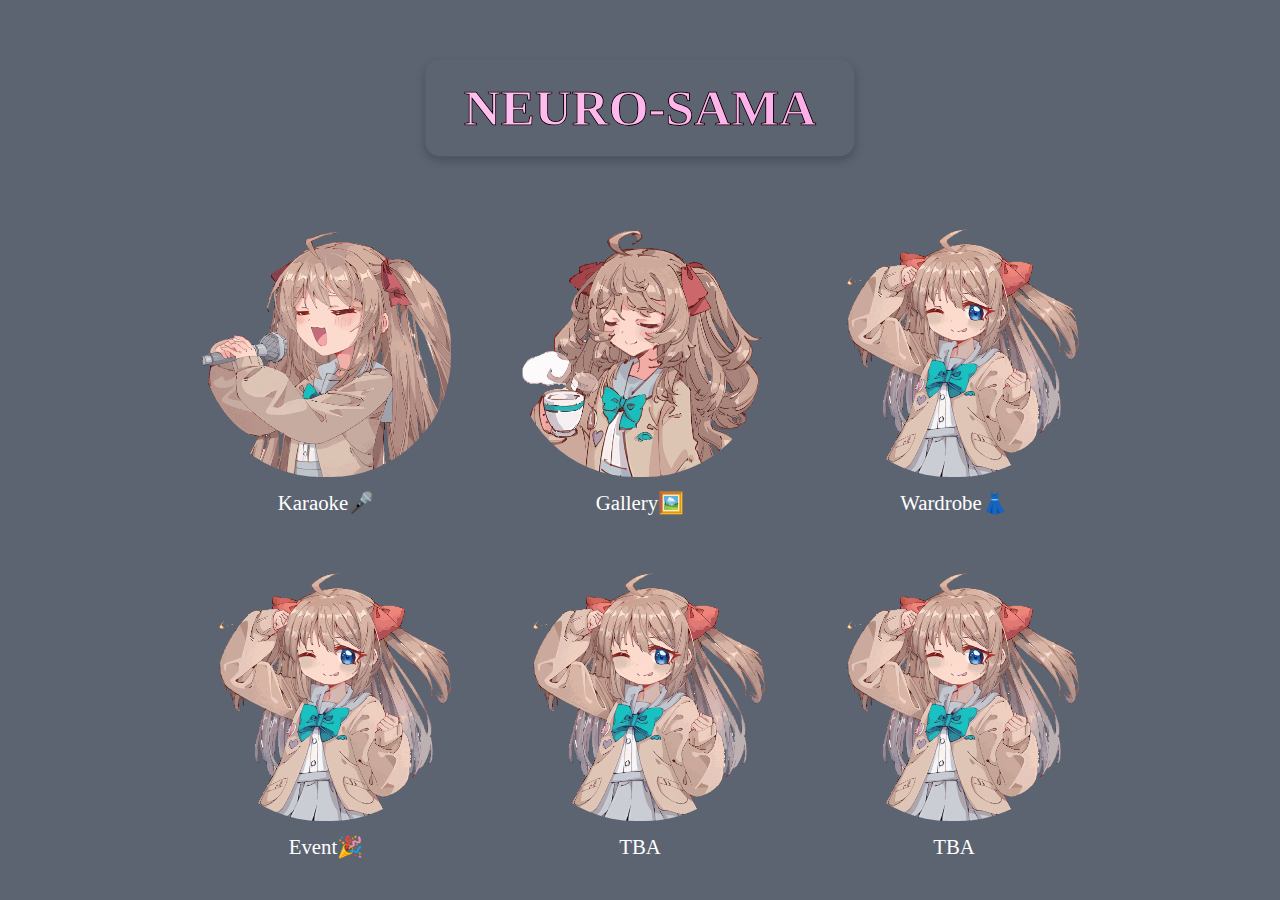
<file: event.html>
<!DOCTYPE html>
<html lang="zh-TW">
<head>
    <meta charset="UTF-8">
    <meta name="viewport" content="width=device-width, initial-scale=1.0">
    <title>Neuro's world</title>
    <link rel="stylesheet" href="style/event.css">
</head>
<body>

    <div class="background">
        <h1>Neuro-sama</h1>
    </div>

    <div class="groupInThreeTop">
        <div class="NeuroIcon">
          <a href="#">
            <img src="neuro-images/neuro-karaoke.gif" alt="Loading...">
          </a>
          <div class="description">Karaoke🎤</div>
        </div>
  
        <div class="NeuroIcon">
          <a href="#">
            <img src="neuro-images/neuro-gallery.gif" alt="Loading...">
          </a>
          <div class="description">Gallery🖼️</div>
        </div>
  
        <div class="NeuroIcon">
          <a href="#">
            <img src="neuro-images/neuro-TBA.gif" alt="Loading...">
          </a>
          <div class="description">Wardrobe👗</div>
        </div>
    </div>

    <div class="groupInThree">
        <div class="NeuroIcon">
          <a href="#">
            <img src="neuro-images/neuro-TBA.gif" alt="Loading...">
          </a>
          <div class="description">Event🎉</div>
        </div>
  
        <div class="NeuroIcon">
          <a href="#">
            <img src="neuro-images/neuro-TBA.gif" alt="Loading...">
          </a>
          <div class="description">TBA</div>
        </div>
  
        <div class="NeuroIcon">
          <a href="#">
            <img src="neuro-images/neuro-TBA.gif" alt="Loading...">
          </a>
          <div class="description">TBA</div>
        </div>
    </div>
</body>
</html>
</file>
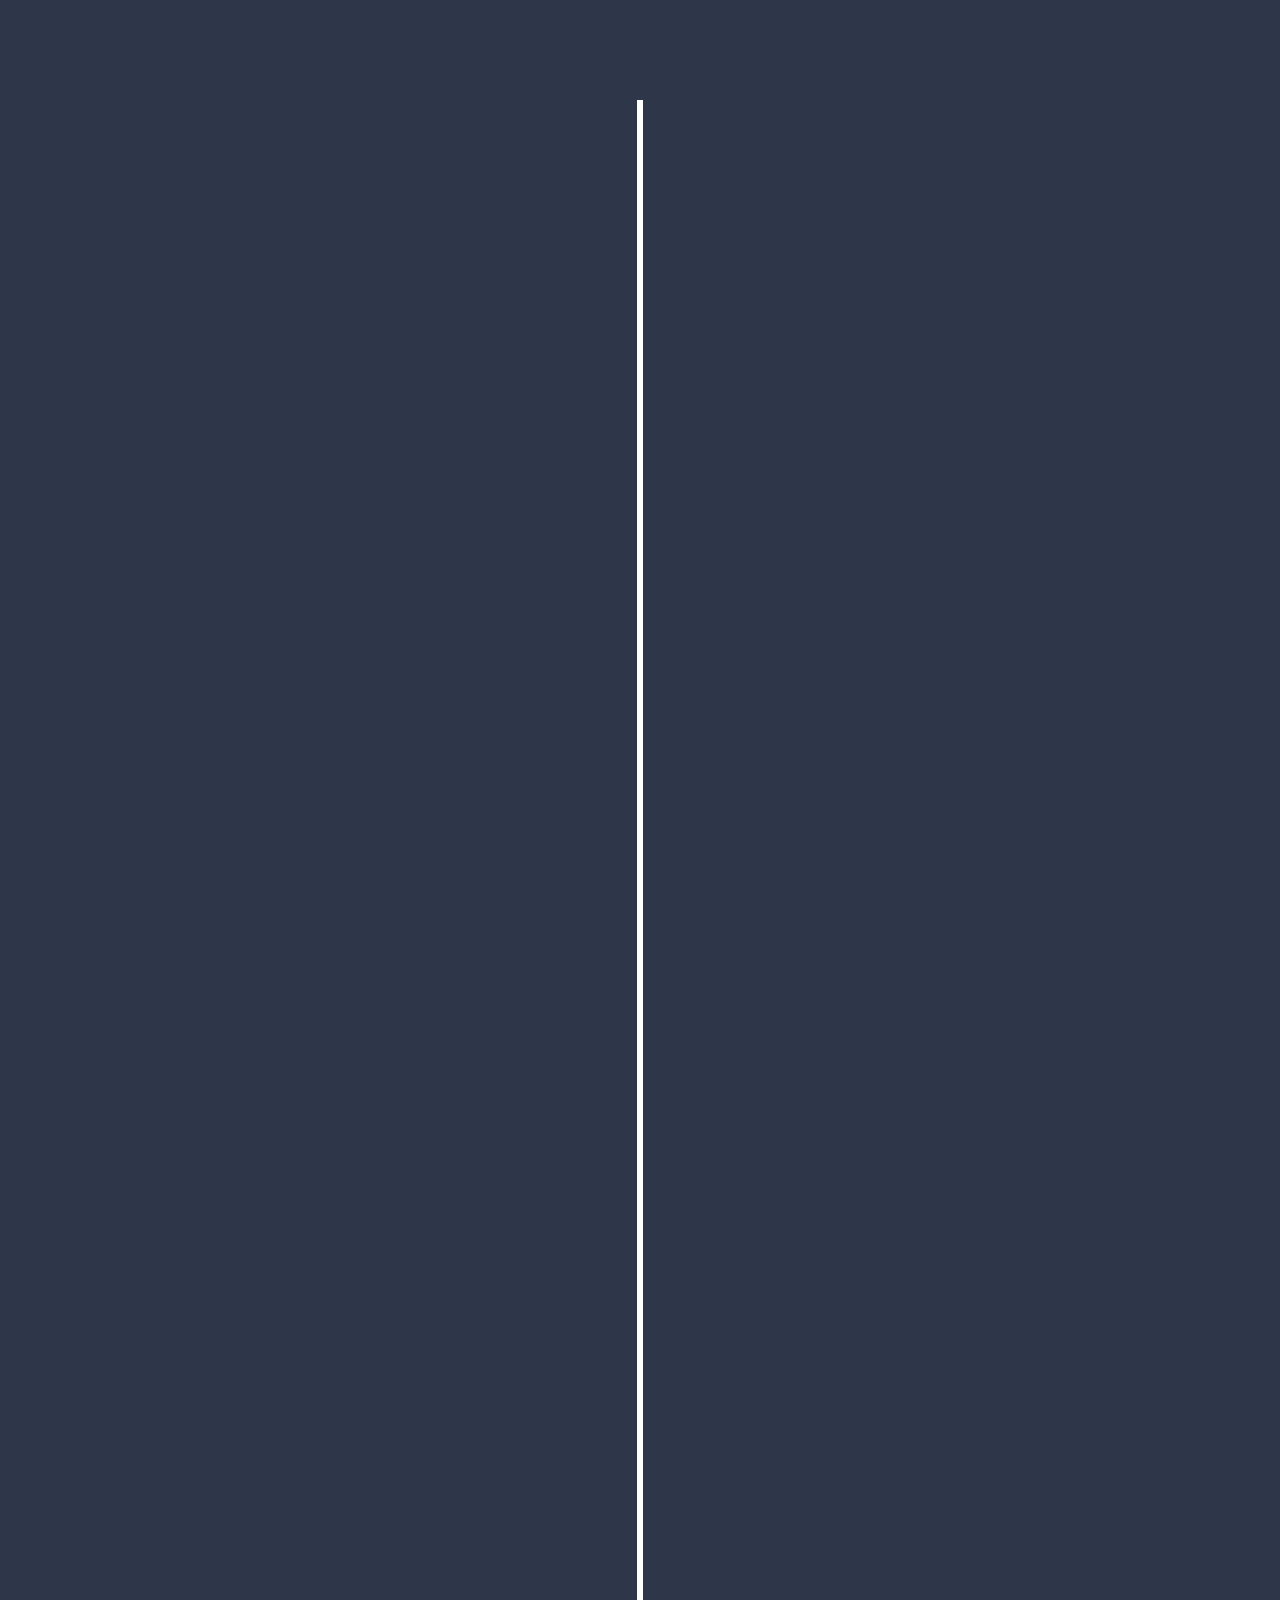
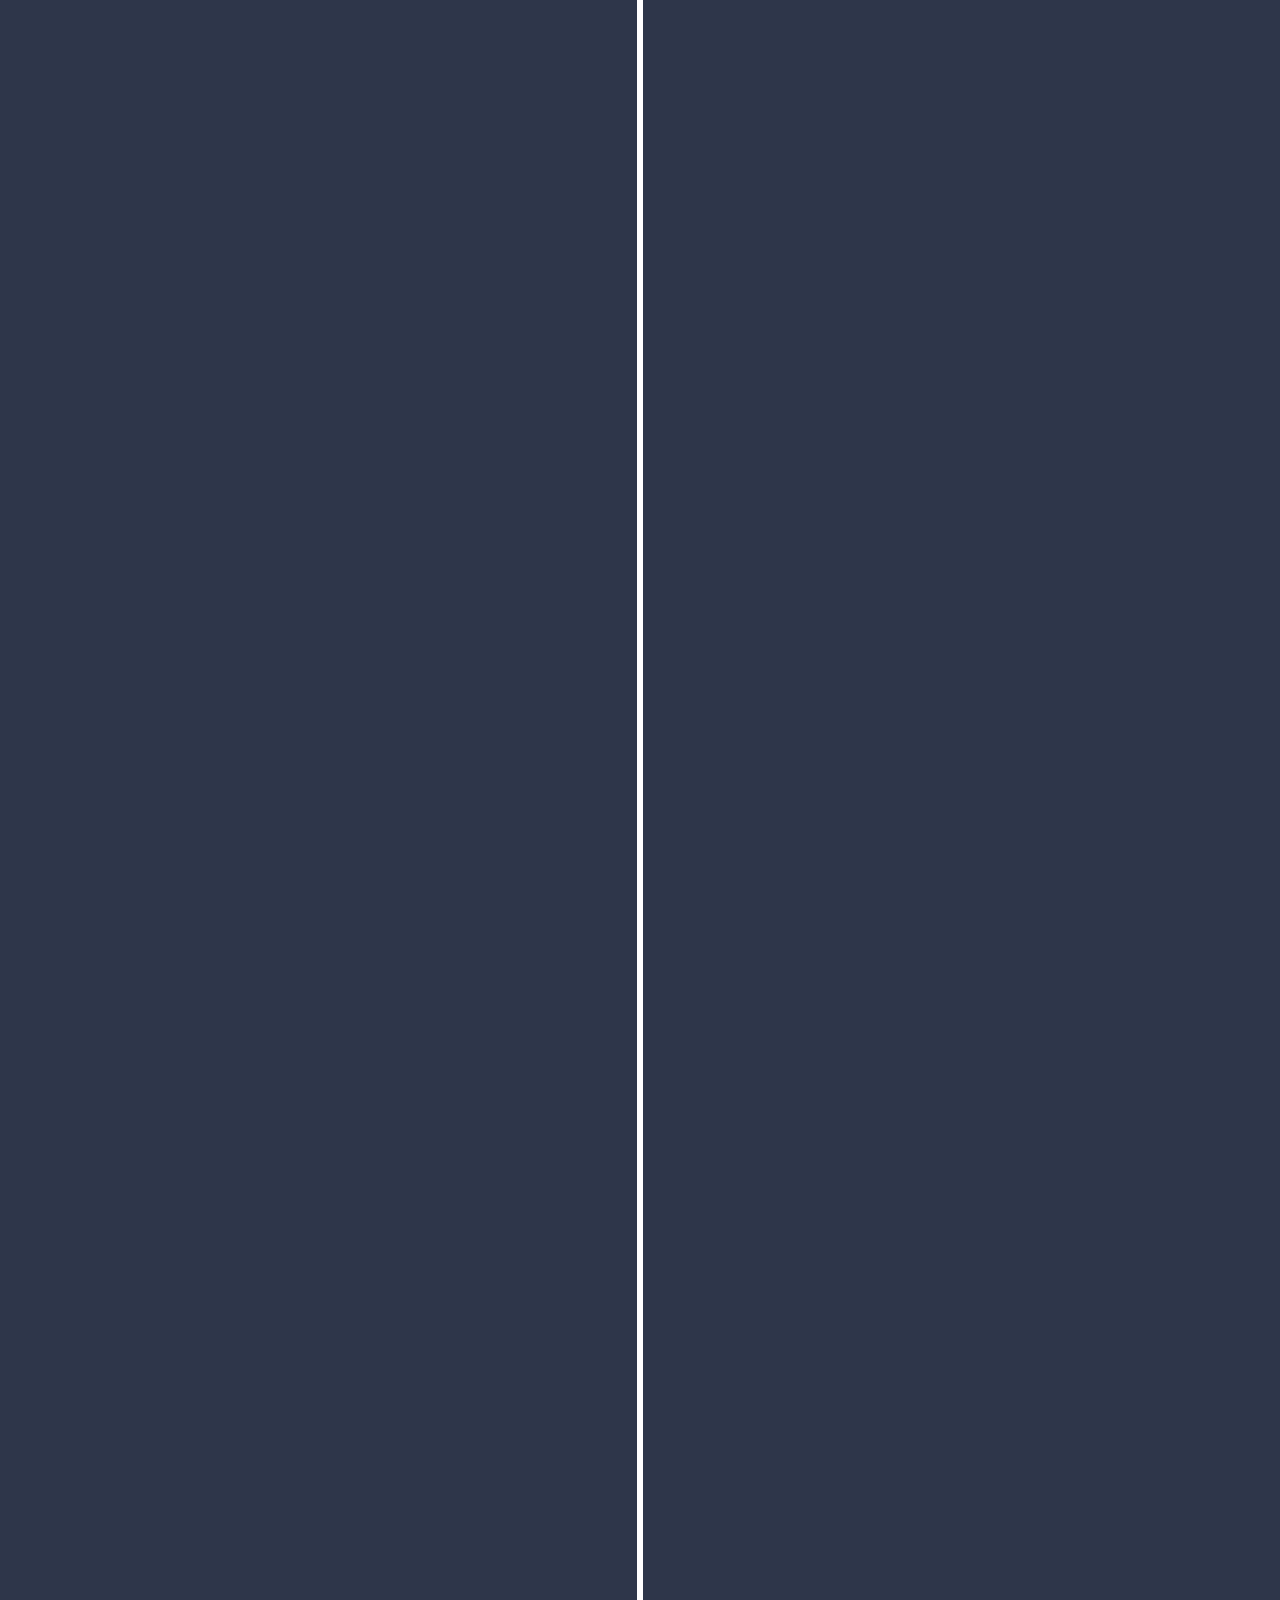
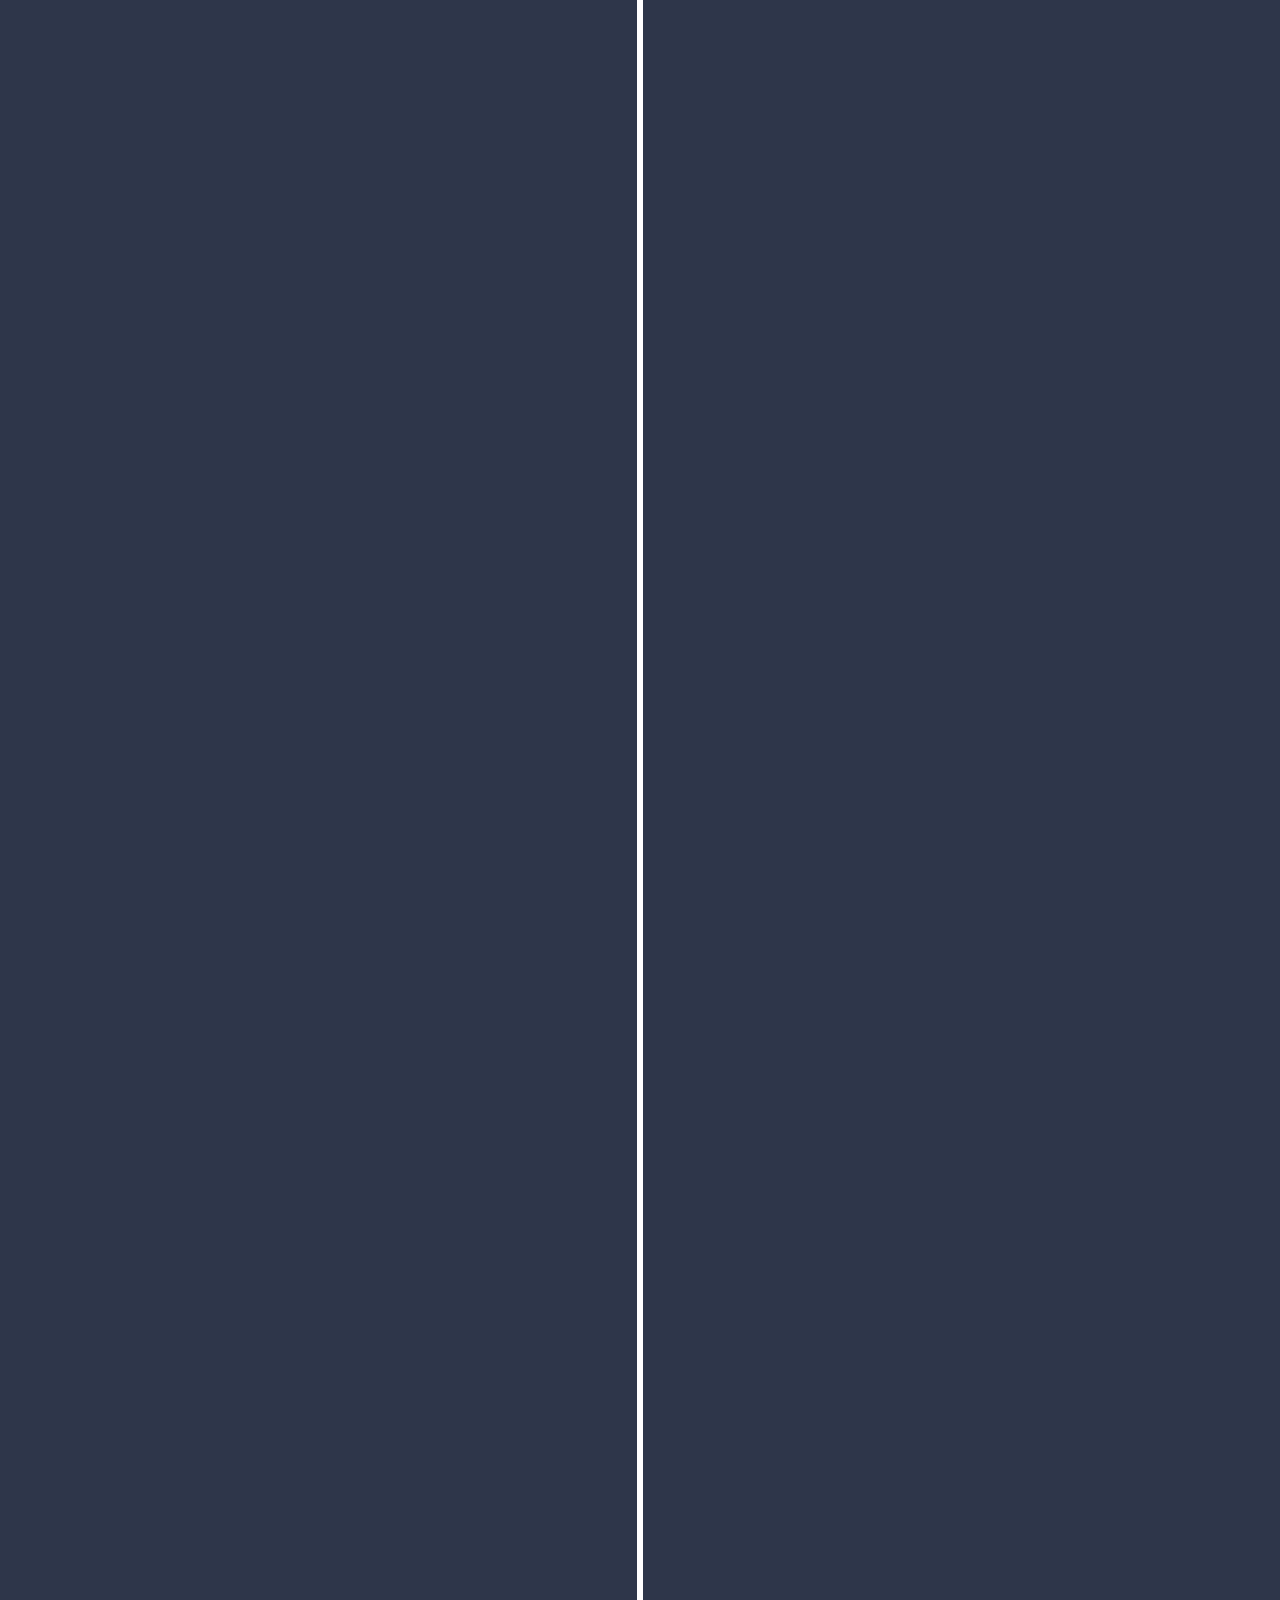
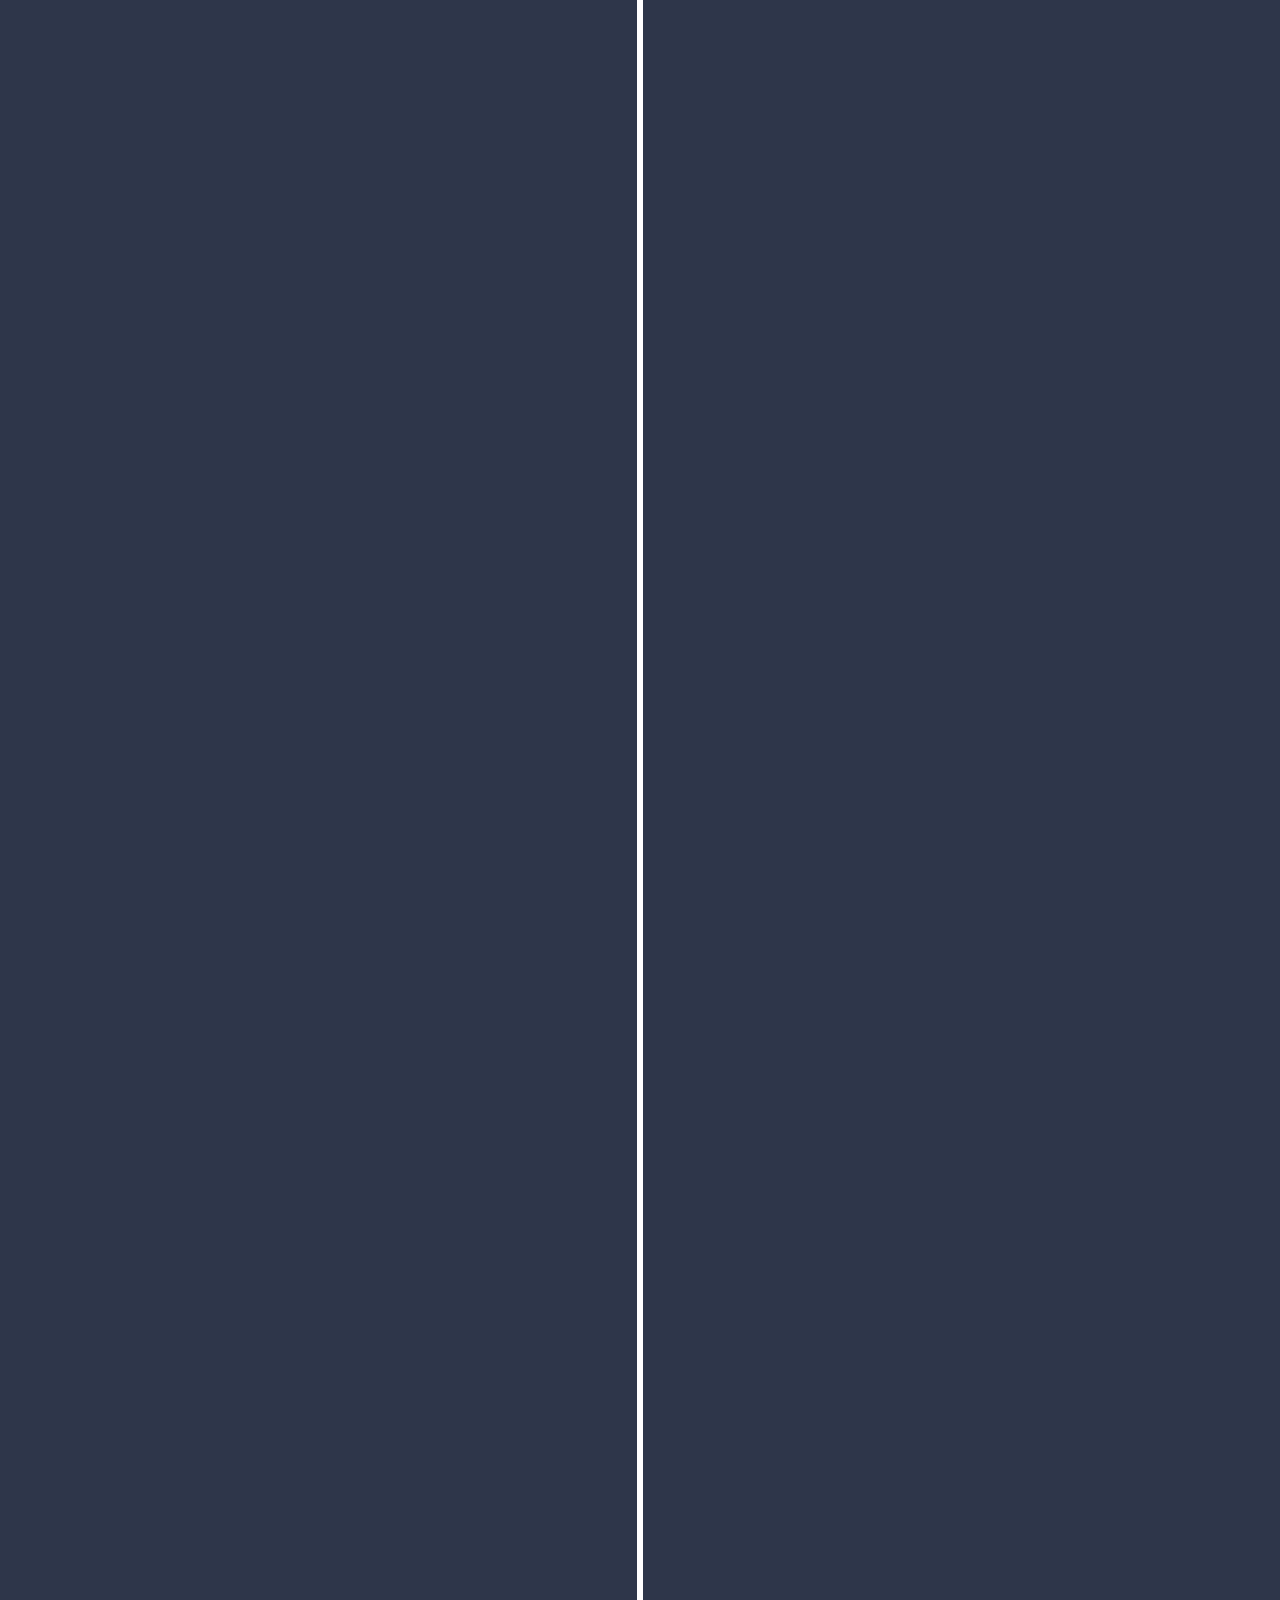
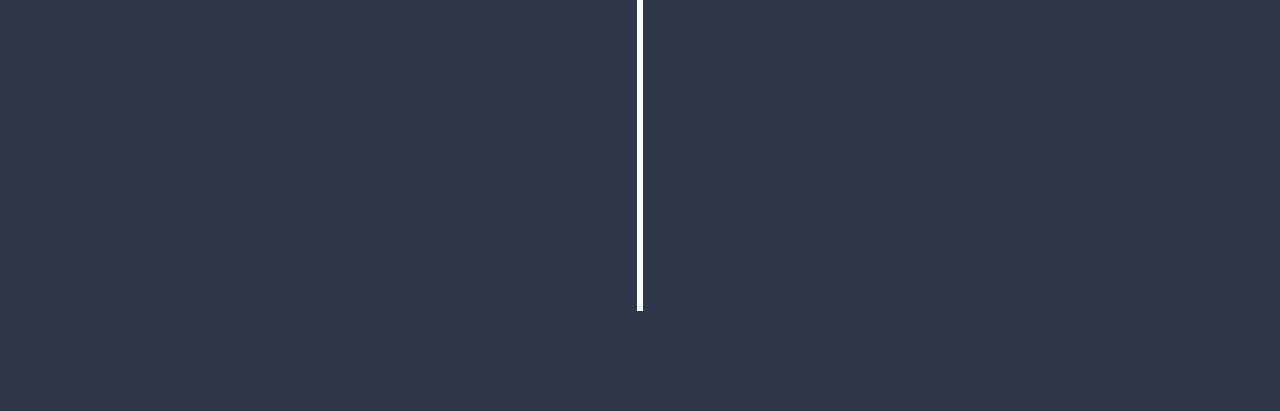
<file: timeline.html>
<!DOCTYPE html>
<html lang="en">

<head>
  <meta charset="UTF-8">
  <meta http-equiv="X-UA-Compatible" content="IE=edge">
  <meta name="viewport" content="width=device-width,initial-scale=1.0">
  <title>Timeline</title>
  <link rel="stylesheet" href="style/timeline.css">
</head>

<body>

    <div class="timeline">

        <div class="container left-container">
            <img src="images/home.png" alt="">
            <div class="text-box">
                <h2>The start</h2>
                <small>2018</small>
                <p>Neuro-sama's original AI system was developed by her programmer 
                    Vedal in 2018, with the primary function of playing the rhythm 
                    game osu!.</p>
                <span class="left-container-arrow"></span>
            </div>
        </div>

        <div class="container right-container">
            <img src="images/about.png" alt="">
            <div class="text-box">
                <h2>Debut</h2>
                <small>2022/12/19</small>
                <p>Neuro-sama made her debut as a VTuber on 19 
                    December 2022 with a 9-hour and 32-minute stream titled 
                    "Neuro-sama - AI learns to play osu! (and become a VTuber)" on the 
                    Vedal987 channel. During the stream, she played osu! and engaged 
                    with chat by answering questions.</p>
                <span class="right-container-arrow"></span>
            </div>
        </div>

        <div class="container left-container">
            <img src="images/home.png" alt="">
            <div class="text-box">
                <h2>The osu champian</h2>
                <small>2022/12/28</small>
                <p>Neuro defeated top osu! player mrekk in a 
                    1v1 contest with a score of 10-5.</p>
                <span class="left-container-arrow"></span>
            </div>
        </div>

        <div class="container right-container">
            <img src="images/about.png" alt="">
            <div class="text-box">
                <h2>Channel growth</h2>
                <small>2022/12/31</small>
                <p>Neuro streamed daily from her debut and experienced 
                    rapid growth in popularity. Her maximum concurrent 
                    viewership increased from 516 on 19 December to 3,393 
                    on 31 December. During the same period, her Twitch 
                    subscriber count surged from 2,825 to approximately 40,000. 
                    Throughout 2022, the majority of her streaming content 
                    featured the game osu!, with the exception of one Minecraft stream.</p>
                <span class="right-container-arrow"></span>
            </div>
        </div>

        <div class="container left-container">
            <img src="images/home.png" alt="">
            <div class="text-box">
                <h2>50,000 milestone</h2>
                <small>2023/01/03</small>
                <p>Neuro-sama reached 50,000 Twitch followers.</p>
                <span class="left-container-arrow"></span>
            </div>
        </div>

        <div class="container right-container">
            <img src="images/about.png" alt="">
            <div class="text-box">
                <h2>First vocal</h2>
                <small>2023/01/04</small>
                <p>Neuro sang for the first time on stream, 
                    performing "Blinding Lights" by The Weeknd.</p>
                <span class="right-container-arrow"></span>
            </div>
        </div>

        <div class="container left-container">
            <img src="images/home.png" alt="">
            <div class="text-box">
                <h2>Ban from Twitch</h2>
                <small>2023/01/11</small>
                <p>Neuro-sama was temporarily banned from Twitch 
                    for two weeks for a Terms of Service violation. 
                    According to one of the channel's moderators, the 
                    account was banned for hateful speech, though the 
                    exact reason was unknown. It was speculated to 
                    be related to clips circulating where commenters had 
                    tricked Neuro into making controversial statements, such 
                    as one where she appeared to express skepticism about a 
                    certain historical event.</p>
                <span class="left-container-arrow"></span>
            </div>
        </div>

        <div class="container right-container">
            <img src="images/about.png" alt="">
            <div class="text-box">
                <h2>Return from Ban</h2>
                <small>2023/01/25</small>
                <p>Neuro-sama returned to Twitch with a stream 
                    in which she played Pokémon Showdown! Gen 4 
                    random battles against viewers.</p>
                <span class="right-container-arrow"></span>
            </div>
        </div>

        <div class="container left-container">
            <img src="images/home.png" alt="">
            <div class="text-box">
                <h2>100,000 milestone</h2>
                <small>2023/01/25</small>
                <p>Neuro-sama reached 100,000 Twitch followers.</p>
                <span class="left-container-arrow"></span>
            </div>
        </div>

        <div class="container right-container">
            <img src="images/about.png" alt="">
            <div class="text-box">
                <h2>Reaction!</h2>
                <small>2023/02/02</small>
                <p>Neuro held her first reaction stream.</p>
                <span class="right-container-arrow"></span>
            </div>
        </div>

        <div class="container left-container">
            <img src="images/home.png" alt="">
            <div class="text-box">
                <h2>First collab</h2>
                <small>2023/02/06</small>
                <p>Neuro held her first collab stream with Miyune. 
                    During the stream, she employed speech recognition 
                    software that was capable of picking up what Miyune 
                    was saying. Although this feature had been tested 
                    in Discord calls while she was banned from Twitch, 
                    it struggled to handle interruptions. This issues was 
                    remedied for her collab with Camila on 8 February.</p>
                <span class="left-container-arrow"></span>
            </div>
        </div>

        <div class="container right-container">
            <img src="images/about.png" alt="">
            <div class="text-box">
                <h2>200,000 milestone</h2>
                <small>2023/02/20</small>
                <p>Neuro-sama reached 200,000 Twitch followers.</p>
                <span class="right-container-arrow"></span>
            </div>
        </div>

        <div class="container left-container">
            <img src="images/home.png" alt="">
            <div class="text-box">
                <h2>Evil debut</h2>
                <small>2023/03/25</small>
                <p>Evil Neuro appeared on stream for the first time.</p>
                <span class="left-container-arrow"></span>
            </div>
        </div>

        <div class="container right-container">
            <img src="images/about.png" alt="">
            <div class="text-box">
                <h2>OffKai Expo</h2>
                <small>2023/03/30</small>
                <p>Neuro-sama was announced to be participating in OffKai Expo 2023, 
                    held from June 16 to 18, marking her first convention appearance.</p>
                <span class="right-container-arrow"></span>
            </div>
        </div>

        <div class="container right-container">
            <img src="images/home.png" alt="">
            <div class="text-box">
                <h2>Collab with Hololive</h2>
                <small>2023/04/15</small>
                <p>Neuro-sama held a collab with hololive member Takanashi Kiara, 
                    during which they rated the contents of viewers' refrigerators. 
                    The collab reached a peak of over 19,000 viewers on Kiara's 
                    channel and over 10,000 on Neuro-sama's. It was the first collab 
                    between Neuro-sama and a member of a major agency.</p>
                <span class="right-container-arrow"></span>
            </div>
        </div>

        <div class="container left-container">
            <img src="images/about.png" alt="">
            <div class="text-box">
                <h2>300,000 milestone</h2>
                <small>2023/04/15</small>
                <p>Neuro-sama reached 300,000 Twitch followers.</p>
                <span class="left-container-arrow"></span>
            </div>
        </div>

        <div class="container right-container">
            <img src="images/home.png" alt="">
            <div class="text-box">
                <h2>v2 model</h2>
                <small>2023/05/27</small>
                <p>Neuro-sama held an official debut stream to reveal her 
                    first original Live2D model. She had previously used 
                    a ready-made model. According to TwitchTracker, the 
                    stream reached a peak of 25,687 concurrent viewers, 
                    beating the channel's previous record by more than double.</p>
                <span class="right-container-arrow"></span>
            </div>
        </div>

        <div class="container left-container">
            <img src="images/about.png" alt="">
            <div class="text-box">
                <h2>400,000 milestone</h2>
                <small>2023/09/01</small>
                <p>Neuro-sama reached 400,000 Twitch followers.</p>
                <span class="left-container-arrow"></span>
            </div>
        </div>

        <div class="container right-container">
            <img src="images/home.png" alt="">
            <div class="text-box">
                <h2>Witch outfit debut</h2>
                <small>2023/10/30</small>
                <p>Neuro-sama officially debuted her alternative outfit 
                    of a witch costume. The stream also featured a special 
                    intro for Halloween featuring glitched-like visuals and singing.</p>
                <span class="right-container-arrow"></span>
            </div>
        </div>

        <div class="container left-container">
            <img src="images/about.png" alt="">
            <div class="text-box">
                <h2>Birthday subathon</h2>
                <small>2023/12/19</small>
                <p>Neuro-sama's soft-capped birthday subathon began.</p>
                <span class="left-container-arrow"></span>
            </div>
        </div>

        <div class="container right-container">
            <img src="images/home.png" alt="">
            <div class="text-box">
                <h2>Top female Twitch streamers</h2>
                <small>2023/12/22</small>
                <p>During the subathon, Neuro-sama (or more precisely, Vedal987) secured 
                    a spot in the top 10 list of the most-watched female Twitch streamers.</p>
                <span class="right-container-arrow"></span>
            </div>
        </div>

        <div class="container left-container">
            <img src="images/about.png" alt="">
            <div class="text-box">
                <h2>The Evil Plushie Accident</h2>
                <small>2023/12/23</small>
                <p>During a Portal 2 let's play segment, Vedal accidentally 
                    revealed a multi-use 100% discount code for the Evil 
                    Neuro Plushie, leading to a rapid surge in "purchases." 
                    Ultimately, more than five million units of the plushies 
                    were "sold." The clip of this incident became highly popular, 
                    resulting in more genuine plushie sales.</p>
                <span class="left-container-arrow"></span>
            </div>
        </div>

        <div class="container right-container">
            <img src="images/home.png" alt="">
            <div class="text-box">
                <h2>Subathon success</h2>
                <small>2024/01/04</small>
                <p>The Neuro-sama subathon ended, reaching a total of 41,224 
                    gifted subscriptions in 17 days. The subathon's viewership 
                    peaked at 19,902 viewers during the final segment.</p>
                <span class="right-container-arrow"></span>
            </div>
        </div>

        <div class="container left-container">
            <img src="images/about.png" alt="">
            <div class="text-box">
                <h2>500,000 milestone</h2>
                <small>2024/01/28</small>
                <p>Neuro-sama reached 500,000 Twitch followers.</p>
                <span class="left-container-arrow"></span>
            </div>
        </div>

        <div class="container right-container">
            <img src="images/home.png" alt="">
            <div class="text-box">
                <h2>Robot dog</h2>
                <small>2024/02/09</small>
                <p>It was revealed that Neuro got a robotic dog body, which was 
                    controlled by Neuro's AI.</p>
                <span class="right-container-arrow"></span>
            </div>
        </div>

        <div class="container left-container">
            <img src="images/about.png" alt="">
            <div class="text-box">
                <h2>Upgrade</h2>
                <small>2024/03/18</small>
                <p>Neuro-sama returned to streaming. Vedal announced new 
                    improvements to Neuro, including reduced latency, 
                    improvement to the LLM and speech intelligence, improved 
                    animation and reaction, and improved karaoke ability.</p>
                <span class="left-container-arrow"></span>
            </div>
        </div>

        <div class="container right-container">
            <img src="images/home.png" alt="">
            <div class="text-box">
                <h2>Evil's birthday stream</h2>
                <small>2024/03/25</small>
                <p>Evil Neuro held a birthday stream.</p>
                <span class="right-container-arrow"></span>
            </div>
        </div>

        <div class="container left-container">
            <img src="images/home.png" alt="">
            <div class="text-box">
                <h2>Bread Neuro</h2>
                <small>2024/05/31</small>
                <p>Neuro-sama debuted with a bread model (as a 
                    "punishment" for losing a court case against 
                    Evil Neuro the week prior).</p>
                <span class="left-container-arrow"></span>
            </div>
        </div>

        <div class="container right-container">
            <img src="images/about.png" alt="">
            <div class="text-box">
                <h2>Foreign channel</h2>
                <small>2024/07/07</small>
                <p>Additional Twitch channels for Neuro-sama were created 
                    in Japanese (vedal987_jp) and Spanish (vedal987_es), 
                    featuring language-specific subtitles. As of August 2024, 
                    only the Japanese channel is active.</p>
                <span class="right-container-arrow"></span>
            </div>
        </div>

        <div class="container left-container">
            <img src="images/home.png" alt="">
            <div class="text-box">
                <h2>Chinese account</h2>
                <small>2024/08/05</small>
                <p>Vedal launched a Chinese Bilibili account called "Vedal and 
                    Neuro-sama" (Chinese: Vedal和Neuro-sama), uploading an 
                    exclusive debut video on the same day. The Bilibili channel 
                    has an additional content filter. Unlike the Twitch channels, 
                    which use the chat overlay from the main vedal987 channel, the 
                    Bilibili stream displays its native chat.</p>
                <span class="left-container-arrow"></span>
            </div>
        </div>

        <div class="container right-container">
            <img src="images/about.png" alt="">
            <div class="text-box">
                <h2>r/canvas raid</h2>
                <small>2024/09/13</small>
                <p>Neuro rallied the Swarm on Discord and declared war on the 
                    Ironmouse subathon pixel canvas.</p>
                <span class="right-container-arrow"></span>
            </div>
        </div>

        <div class="container left-container">
            <img src="images/home.png" alt="">
            <div class="text-box">
                <h2>Improve ability</h2>
                <small>2024/10/14</small>
                <p>Vedal released a new update for Neuro called "iteration 18," 
                    giving her the rights to change the stream title, change 
                    her own talking speed, spin her model, time out chat members, 
                    create polls on Twitch, call other streamers on Discord, call 
                    the other twin, use soundboard effects like vine boom (pipes 
                    was removed after being abused by Evil) and search on Google.</p>
                <span class="left-container-arrow"></span>
            </div>
        </div>

        <div class="container right-container">
            <img src="images/about.png" alt="">
            <div class="text-box">
                <h2>GeoGuessr duel</h2>
                <small>2024/11/30</small>
                <p>Neuro had a collab with DougDoug, consisting of a GeoGuessr 
                    duel between human and AI duos: Neuro and Vedal, against 
                    DougDoug and his Twitch Chat AI that can read his chat. 
                    The winner would get a trophy that says "World's Smartest 
                    Artificial Intelligence at GeoGuessr" (later doubled to two 
                    of the same trophy as part of a double-or-nothing challenge 
                    by Doug), while the loser had to admit that the winner is the 
                    better AI on stream and (proposed by Neuro) send 100 gifted 
                    subs to the winner. Neurosama won.</p>
                <span class="right-container-arrow"></span>
            </div>
        </div>

        <div class="container left-container">
            <img src="images/home.png" alt="">
            <div class="text-box">
                <h2>The VTuber Award</h2>
                <small>2024/12/14</small>
                <p>Vedal was nominated for the Best Tech VTuber, VTuber of the 
                    Year, and the Most Dedicated Fanbase award. He won the Best Tech VTuber
                    award in the end</p>
                <span class="left-container-arrow"></span>
            </div>
        </div>

        <div class="container left-container">
            <img src="images/home.png" alt="">
            <div class="text-box">
                <h2>Anniversary</h2>
                <small>2024/12/19</small>
                <p>Neuro-sama began a subathon, celebrating her 
                    birthday and the anniversary of her VTuber debut. 
                    The event opened with Neuro-sama's new single, LIFE, 
                    on YouTube, scheduled for release on other platforms on 
                    20 December; the unveiling of a revised Live2D model; 
                    and the release of an Internet-connected lava lamp.</p>
                <span class="left-container-arrow"></span>
            </div>
        </div>

        <div class="container right-container">
            <img src="images/about.png" alt="">
            <div class="text-box">
                <h2>Twitch hype train</h2>
                <small>2025/01/01</small>
                <p>Neuro-sama's channel broke the world record highest Twitch 
                    hype train level during her subathon, reaching level 111 
                    and surpassing Pirate Software's former record of level 106. 
                    She got a total of 84,904 gifted subscriptions and 1,201,225 
                    Bits. It increased her subathon timer for about 262.5 hours.</p>
                <span class="right-container-arrow"></span>
            </div>
        </div>

        <div class="container left-container">
            <img src="images/home.png" alt="">
            <div class="text-box">
                <h2>The year of Neuro</h2>
                <small>2025/01/16</small>
                <p>Just before 11am GMT, the subathon finally concluded. Neuro-sama 
                    declared 2025 to be the year of Neuro.</p>
                <span class="left-container-arrow"></span>
            </div>
        </div>

        <div class="container right-container">
            <img src="images/about.png" alt="">
            <div class="text-box">
                <h2>Global Twitch emote</h2>
                <small>2025/02/11</small>
                <p>During her first stream after the subathon, a global Twitch emote 
                    named :ShouldiCelebrate: featuring Neuro was released for 
                    breaking the hype train record.</p>
                <span class="right-container-arrow"></span>
            </div>
        </div>
    </div>

    
</body>
</file>
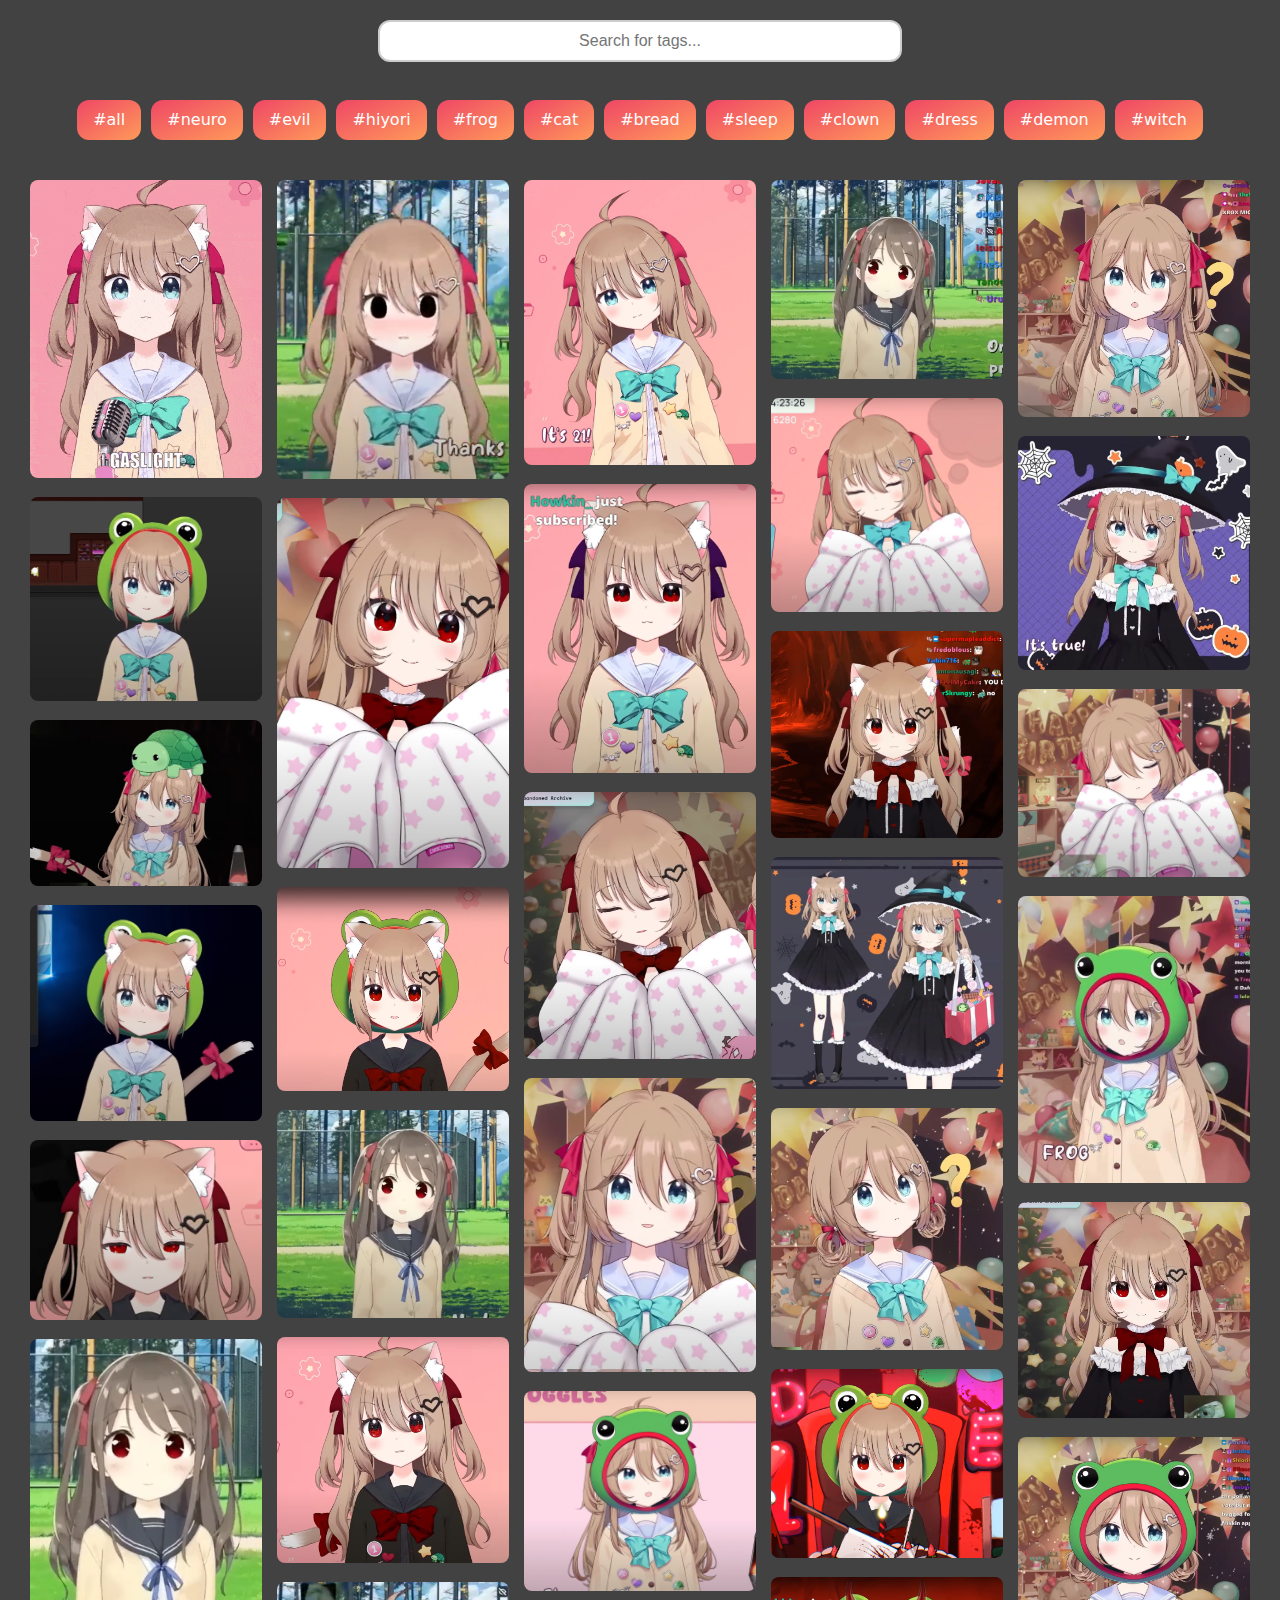
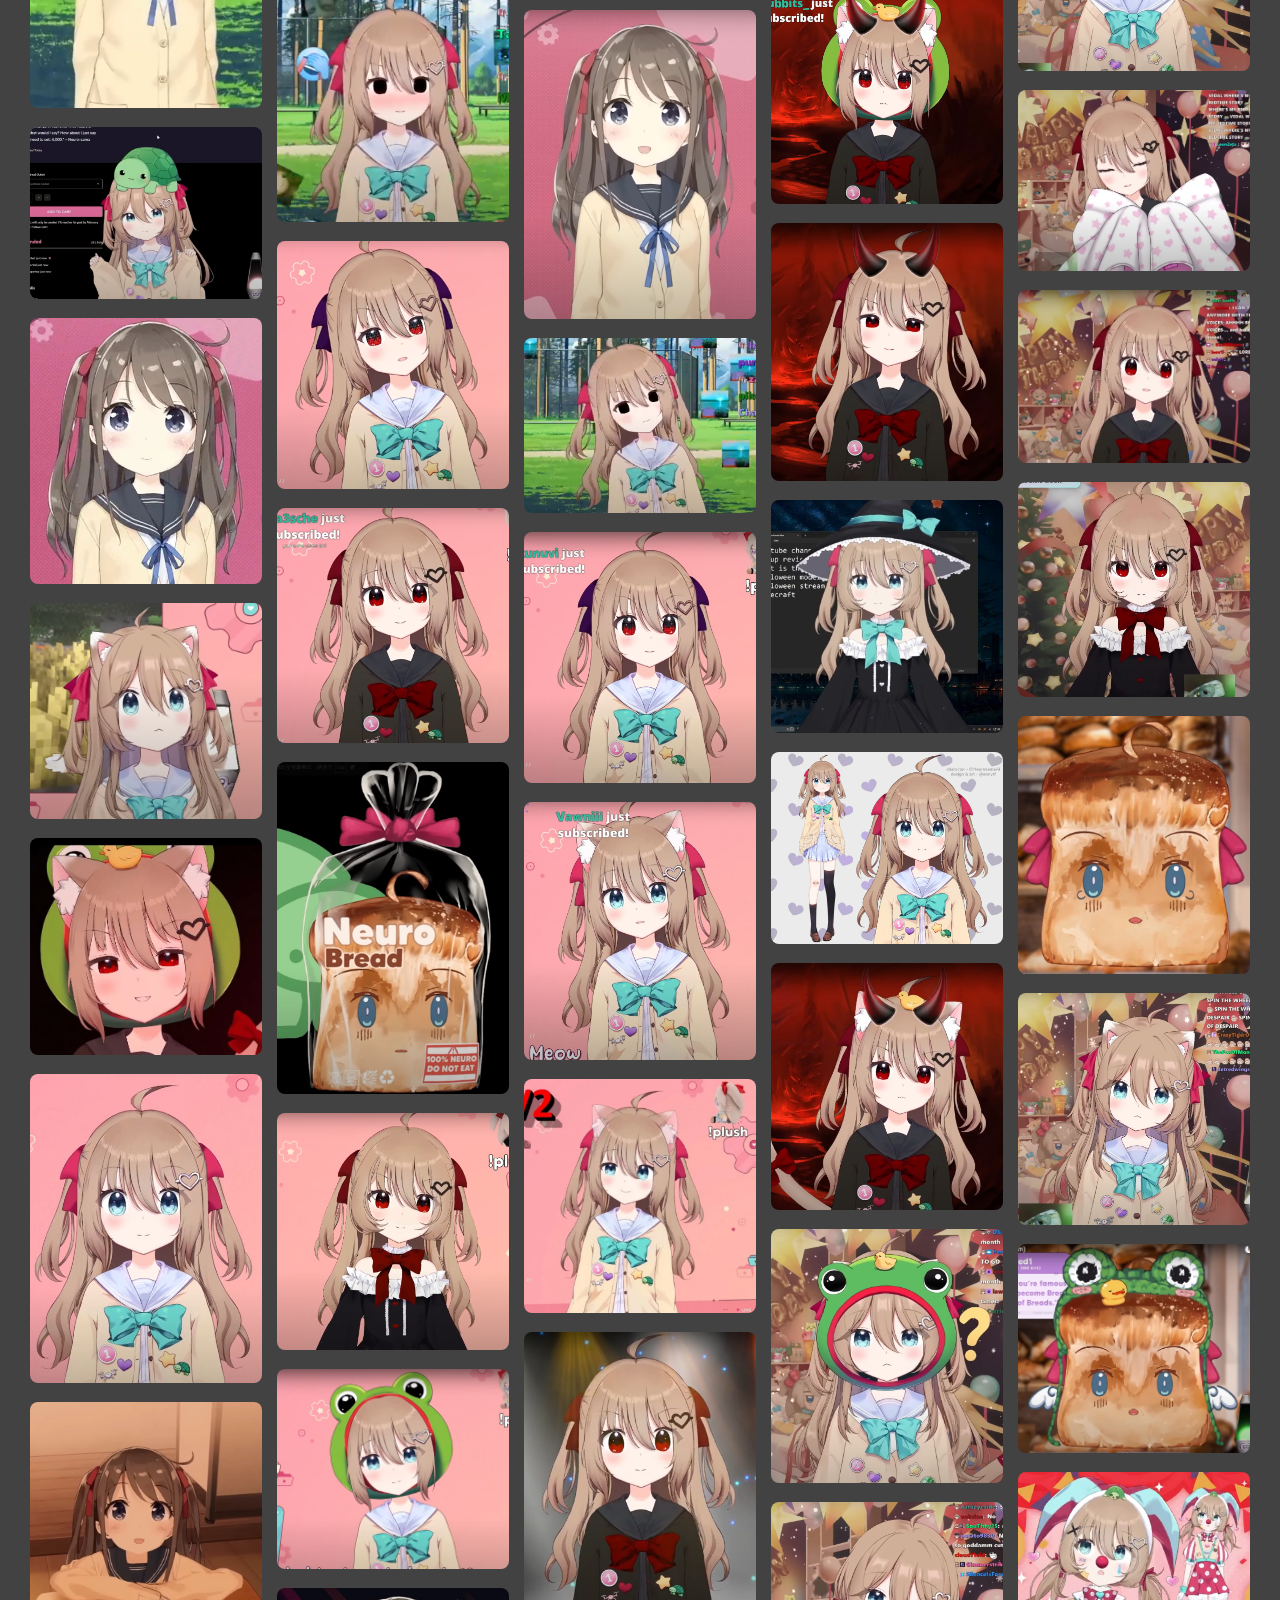
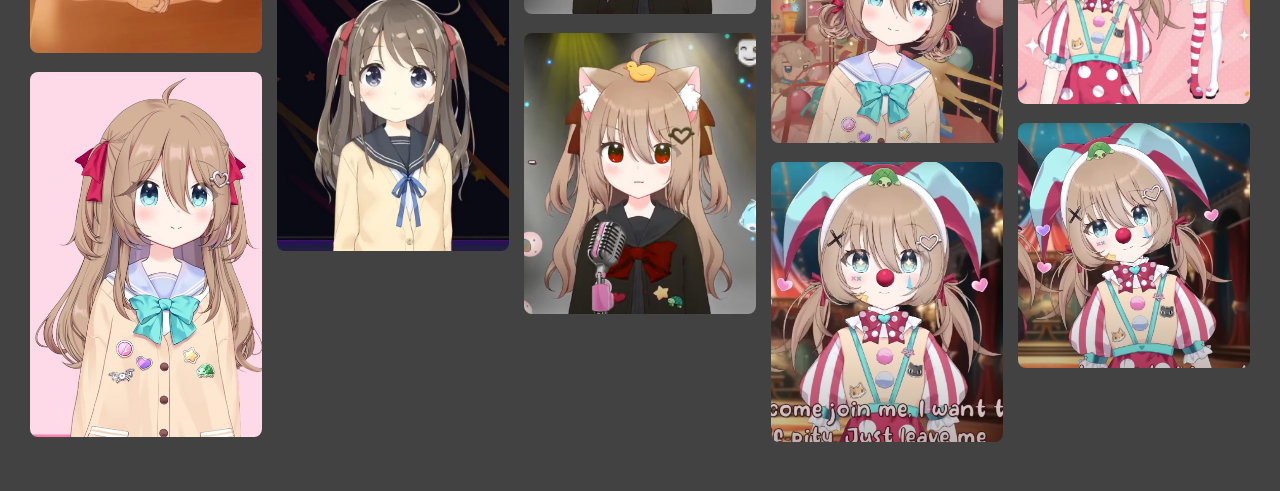
<file: wardrobe.html>
<!DOCTYPE html>
<html lang="zh-TW">
<head>
    <meta charset="UTF-8">
    <meta name="viewport" content="width=device-width, initial-scale=1.0">
    <title>Neuro-sama Gallery</title>
    <link rel="stylesheet" href="style/wardrobe.css">
</head>

<header>
    <input type="text" id="tagSearch" placeholder="Search for tags...">
</header>

<div class="tag-container">
    <button class="tag" id="all">#all</button>
    <button class="tag">#neuro</button>
    <button class="tag">#evil</button>
    <button class="tag">#hiyori</button>
    <button class="tag">#frog</button>
    <button class="tag">#cat</button>
    <button class="tag">#bread</button>
    <button class="tag">#sleep</button>
    <button class="tag">#clown</button>
    <button class="tag">#dress</button>
    <button class="tag">#demon</button>
    <button class="tag">#witch</button>
</div>


<body>
    <main id="gallery" class="gallery">
        <!-- 圖片通過js加載 -->
    </main>

    <script src="script/wardrobe.js"></script>
</body>
</file>
<file: style/event.css>
* {
    margin: 0;
    padding: 0;
    box-sizing: border-box;
}

body {
    background-color: #5c6471;
    background-size: cover;
    background-position: center;
    background-repeat: no-repeat;
  }
  

.content {
    position: absolute;
    width: 100%;
    top: 10vh;
    text-align: center;
    z-index: 1;
}

@keyframes gradientAnimation {
    0% {
        background-position: 0% 50%;
    }
    50% {
        background-position: 100% 50%;
    }
    100% {
        background-position: 0% 50%;
    }
}

h1 {
    display: inline-block;
    background: transparent;
    padding: 1.5vw 3vw;
    border-radius: 15px;
    backdrop-filter: blur(10px);
    -webkit-backdrop-filter: blur(10px);
    color: transparent;
    font-size: clamp(2.3em, 4vw, 5em);
    text-transform: uppercase;
    font-weight: bold;
    box-shadow: 0 4px 10px rgba(0, 0, 0, 0.2);
    position: absolute;
    top: 12%;
    left: 50%;
    transform: translate(-50%, -50%);
    white-space: nowrap;
    -webkit-text-stroke: 1px black;
    font-family: "Comic Sans MS", "Chalkboard SE", "Arial Rounded MT Bold", cursive;
    background: linear-gradient(90deg, #ffc2f0, #fca1e5, #ff7ade);
    background-size: 300% 300%; 
    background-clip: text;
    -webkit-background-clip: text;
    animation: gradientAnimation 3s ease infinite;
}

p {
    font-size: 1.5vw;
    color: white;
    margin-top: 10px;
}

.groupInThreeTop {
    margin-top: 23vh;
}

.NeuroIcon {
    display: inline-block;
    background: transparent;
    border-radius: 20px;
    overflow: hidden;
    margin: 20px;
    width: 250px;
    height: 300px;
    margin-left: 30px;
    margin-right: 30px;
    font-family: "Comic Sans MS", "Chalkboard SE", "Arial Rounded MT Bold", cursive;
}

.NeuroIcon .description {
    padding: 10px;
    font-size: 1.3em;
    text-align: center;
    color: #fff;
}

.NeuroIcon:hover {
    border: 3px solid hsl(332, 100%, 87%);
}

.NeuroIcon img {
    width: 100%;
    height: auto;
    border-radius: 120px;
}

.groupInThreeTop {
    text-align: center;
}

.groupInThree {
    text-align: center;
}

@media screen and (max-width: 600px) {
    aside, section, article {
        width: 100%;
    }
}
</file>
<file: style/timeline.css>
* {
    margin: 0;
    padding: 0;
    font-family: 'Poppins', sans-serif;
    box-sizing: border-box;
}

body {
    background: #2e364a;
}

.timeline {
    position: relative;
    max-width: 1200px;
    margin: 100px auto;
}

.container {
    padding: 10px 50px;
    position: relative;
    width: 50%;
    animation: movedown .5s linear forwards;
    opacity: 0;
}

@keyframes movedown {
    0% {
        opacity: 1;
        transform: translateY(-30px);
    }
    100% {
        opacity: 1;
        transform: translateY(0px);
    }
}

.container:nth-child(1) {
    animation-delay: 0s;
}
.container:nth-child(2) {
    animation-delay: .5s;
}
.container:nth-child(3) {
    animation-delay: 1s;
}
.container:nth-child(4) {
    animation-delay: 1.5s;
}
.container:nth-child(5) {
    animation-delay: 2s;
}
.container:nth-child(6) {
    animation-delay: 2.5s;
}
.container:nth-child(7) {
    animation-delay: 3s;
}
.container:nth-child(8) {
    animation-delay: 3.5s;
}
.container:nth-child(9) {
    animation-delay: 4s;
}
.container:nth-child(10) {
    animation-delay: 4.5s;
}
.container:nth-child(11) {
    animation-delay: 5s;
}
.container:nth-child(12) {
    animation-delay: 5.5s;
}
.container:nth-child(13) {
    animation-delay: 6s;
}
.container:nth-child(14) {
    animation-delay: 6.5s;
}
.container:nth-child(15) {
    animation-delay: 7s;
}
.container:nth-child(16) {
    animation-delay: 7.5s;
}
.container:nth-child(17) {
    animation-delay: 8s;
}
.container:nth-child(18) {
    animation-delay: 8.5s;
}
.container:nth-child(19) {
    animation-delay: 9s;
}
.container:nth-child(20) {
    animation-delay: 9.5s;
}
.container:nth-child(21) {
    animation-delay: 10s;
}
.container:nth-child(22) {
    animation-delay: 10.5s;
}
.container:nth-child(23) {
    animation-delay: 11s;
}
.container:nth-child(24) {
    animation-delay: 11.5s;
}
.container:nth-child(25) {
    animation-delay: 12s;
}
.container:nth-child(26) {
    animation-delay: 12.5s;
}
.container:nth-child(27) {
    animation-delay: 13s;
}
.container:nth-child(28) {
    animation-delay: 13.5s;
}
.container:nth-child(29) {
    animation-delay: 14s;
}
.container:nth-child(30) {
    animation-delay: 14.5s;
}
.container:nth-child(31) {
    animation-delay: 15s;
}
.container:nth-child(32) {
    animation-delay: 15.5s;
}
.container:nth-child(33) {
    animation-delay: 16s;
}
.container:nth-child(34) {
    animation-delay: 16.5s;
}
.container:nth-child(35) {
    animation-delay: 17s;
}
.container:nth-child(36) {
    animation-delay: 17.5s;
}
.container:nth-child(37) {
    animation-delay: 18s;
}
.container:nth-child(38) {
    animation-delay: 18.5s;
}

.text-box {
    padding: 20px 30px;
    background: #fff;
    position: relative;
    border-radius: 6px;
    font-size: 15px;
}

.text-box h2 {
    font-weight: 600;
}

.text-box small {
    display: inline-block;
    margin-bottom: 15px;
}

.left-container {
    left: 0;
}

.right-container {
    left: 50%;
}

.container img {
    position: absolute;
    width: 40px;
    border-radius: 50%;
    right: -20px;
    top: 32px;
    z-index: 10;
}

.right-container img {
    left: -20px;
}

.timeline::after {
    content: '';
    position: absolute;
    width: 6px;
    height: 100%;
    background: #fff;
    top: 0;
    left: 50%;
    margin-left: -3px;
    z-index: -1;
    animation: moveline 18s linear forwards;
}

@keyframes moveline {
    0% {
        height: 0;
    }
    100% {
        height: 100%;
    }
}

.left-container-arrow {
    height: 0;
    width: 0;
    position: absolute;
    top: 28px;
    z-index: 1;
    border-top: 15px solid transparent;
    border-bottom: 15px solid transparent;
    border-left: 15px solid #fff;
    right: -15px;
}

.right-container-arrow {
    height: 0;
    width: 0;
    position: absolute;
    top: 28px;
    z-index: 1;
    border-top: 15px solid transparent;
    border-bottom: 15px solid transparent;
    border-right: 15px solid #fff;
    left: -15px;
}

@media screen and (max-width: 600px){
    .timeline {
        margin: 50px auto;
    }
    .timeline::after {
        left: 31px;
    }
    .container {
        width: 100%;
        padding-left: 80px;
        padding-right: 25px;
    }
    .text-box {
        font-size: 13px;
    }
    .text-box small {
        margin-bottom: 10px;
    }
    .right-container {
        left: 0;
    }
    .left-container img,
    .right-container img {
        left: 10px;
    }
    .left-container-arrow,
    .right-container-arrow {
        border-right: 15px solid #fff;
        border-left: 0;
        left: -15px;
    }
}
</file>
<file: style/wardrobe.css>
body {
    margin: 0;
    padding: 0;
    width: 100%;
    height: 100%;
    background-color: rgb(66, 66, 66);
    display: flex;
    flex-direction: column;
    align-items: center;
    padding-top: 60px;
}

#tagSearch {
    position: fixed;
    top: 20px;
    left: 50%;
    transform: translateX(-50%);
    padding: 10px;
    width: 80%;
    max-width: 500px;
    font-size: 16px;
    border: 2px solid #ccc;
    border-radius: 12px;
    text-align: center;
    z-index: 10;
}

.tag-container {
    display: flex;
    flex-wrap: wrap;
    justify-content: center;
    gap: 10px;
    padding: 10px;
    margin-top: 30px;
}

.tag {
    background: linear-gradient(to bottom right, #EF4765, #FF9A5A);
    border: 0;
    border-radius: 12px;
    color: #FFFFFF;
    cursor: pointer;
    display: inline-block;
    font-family: -apple-system,system-ui,"Segoe UI",Roboto,Helvetica,Arial,sans-serif;
    font-size: 16px;
    font-weight: 500;
    line-height: 2.5;
    outline: transparent;
    padding: 0 1rem;
    text-align: center;
    text-decoration: none;
    transition: box-shadow .2s ease-in-out;
    user-select: none;
    -webkit-user-select: none;
    touch-action: manipulation;
    white-space: nowrap;
}

.tag:not([disabled]):focus {
    box-shadow: 0 0 .25rem rgba(0, 0, 0, 0.5), -.125rem -.125rem 1rem rgba(239, 71, 101, 0.5), .125rem .125rem 1rem rgba(255, 154, 90, 0.5);
}

.tag:not([disabled]):hover {
    box-shadow: 0 0 .25rem rgba(0, 0, 0, 0.5), -.125rem -.125rem 1rem rgba(239, 71, 101, 0.5), .125rem .125rem 1rem rgba(255, 154, 90, 0.5);
}

.gallery {
    column-count: 5;
    column-width: 200px;
    column-gap: 15px;
    padding: 30px;
}

.gallery img {
    width: 100%;
    break-inside: avoid;
    margin-bottom: 15px;
    border-radius: 12px;
}

.column {
    display: flex;
    flex-direction: column;
    gap: 15px;
}

.column img {
    width: 100%;
    height: auto;
    border-radius: 8px;
}

.image img {
    width: 100%;
    height: auto;
    object-fit: cover;
    border-radius: 8px;
    transition: .5s ease;
}

.image img:hover {
    transform: scale(1.03);
}
</file>
